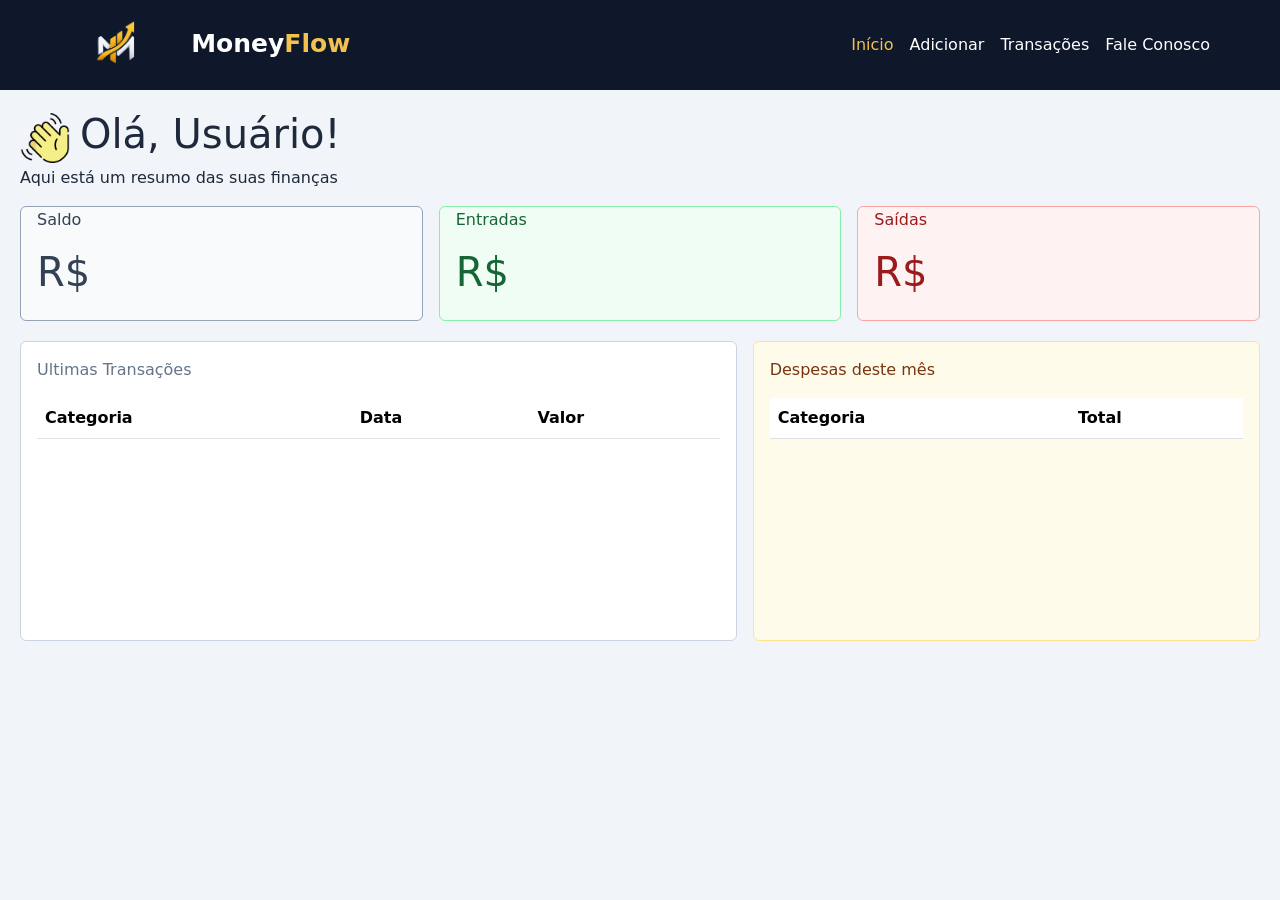
<file: index.html>
<!DOCTYPE html>
<html lang="pt-br">
<head>
    <meta charset="UTF-8">
    <meta name="viewport" content="width=device-width, initial-scale=1.0">
    <link rel="icon" typehref="" href="imgs/favicon-32x32.png">
    <title>MoneyFlow - Gestão Financeira</title>
    <link href="https://cdn.jsdelivr.net/npm/bootstrap@5.3.9/dist/css/bootstrap.min.css" rel="stylesheet" integrity="sha384-yEPZ7jP9S0QKiUQ0m3jjsO4ProIW7wvR9gXkI7JOGa2XVsw53Yke2bsdkBbjmmiX" crossorigin="anonymous">
    <link rel="stylesheet" href="style.css">
</head>
<body>
    <header class="barra">
        <nav class="navbar navbar-expand-lg navbar-dark barra">
            <div class="container-fluid">

                <!-- Logo e nome -->
                <a class="navbar-brand" href="index.html">
                    <img src="imgs/logo.png" alt="MoneyFlow" width="40">
                    Money<span>Flow</span>
                </a>

                <!-- Botão para celular -->
                <button class="navbar-toggler" type="button"
                        data-bs-toggle="collapse"
                        data-bs-target="#navbarNav"
                        aria-controls="navbarNav"
                        aria-expanded="false"
                        aria-label="Abrir menu">

                    <span class="navbar-toggler-icon"></span>
                </button>

                <!-- Links -->
                <div class="collapse navbar-collapse" id="navbarNav">

                    <ul class="navbar-nav ms-auto">

                        <li class="nav-item">
                            <a class="nav-link active" href="index.html">
                                Início
                            </a>
                        </li>

                        <li class="nav-item">
                            <a class="nav-link" href="#"
                            onclick="openmodaladicionar(); return false"><!-- return false impede o comportamento do link -->
                                Adicionar
                            </a>
                        </li>

                        <li class="nav-item">
                            <a class="nav-link" href="#"
                            onclick="openmodaltransacoes(); return false">
                                Transações
                            </a>
                        </li>

                        <li class="nav-item">
                            <a class="nav-link" href="form.html">
                                Fale Conosco
                            </a>
                        </li>

                    </ul>
                </div>
            </div>
        </nav>

    </header>

    <main>
        <div class="saudacao">
            <img src="imgs/ola.png" alt="Acenar" srcset="" id="acenar">
            <h1>Olá, Usuário!</h1>
        </div>
        <p>Aqui está um resumo das suas finanças</p>
        <div class="row g-3"> <!-- row cria os card para 3 cards -->
            <div class="col-12 col-md-4"> <!-- col define espaçamento entre as colunas, e em telas media(md) ocupa so 4 -->
                <div id="saldo" class="card p-3">
                    <p>Saldo</p>
                    <h1>R$</h1> 
                </div>
            </div>
            <div class="col-12 col-md-4">
                <div id="entradas" class="card p-3">
                    <p>Entradas</p>
                    <h1>R$</h1>
                </div>
            </div>
            <div class="col-12 col-md-4">
                <div id="saidas" class="card p-3">
                    <p>Saídas</p>
                    <h1>R$</h1>
                </div>
            </div>
        </div>
        <div class="row g-3 mt-1">
            <div class="col-12 col-lg-7">
                <div id="ultimastransacoes" class="card p-3  h-100">
                    <p>Ultimas Transações</p>
                    <div class="table-responsive">
                        <table class="table table-hover align-middle mb-0">
                            <thead>
                                <tr>
                                    <th class="transacoes">Categoria</th>
                                    <th class="transacoes">Data</th>
                                    <th class="transacoes">Valor</th>
                                </tr>
                            </thead>

                            <tbody id="listatransacoes">

                            </tbody>
                        </table>
                    </div>
                </div>
            </div>
            <div class="col-12 col-lg-5">
                <div id="despesasmes" class="card p-3  h-100">
                    <p>Despesas deste mês</p>
                    <div class="table-responsive">
                        <table class="table table-hover">
                            <thead>
                                <tr>
                                    <th class="despesas">Categoria</th>
                                    <th class="despesas">Total</th>
                                </tr>
                            </thead>

                            <tbody id="listadespesas">

                            </tbody>
                        </table>
                    </div>
                </div>
            </div>
        </div>
    </main>

<dialog id="modaltransacoes">
    <h1>Adicionar Transação</h1>
    <form>
        <label for="">Valor:</label>
        <input type="number" name="" id="valortransacao">

        <label for="">Categoria:</label>
        <select name="" id="categoriastransacoes">
        <option value="alimentacao">Alimentação</option>
        <option value="transporte">Transporte</option>
        <option value="lazer">Lazer</option>
        <option value="Faculdade">Faculdade</option>
        </select>
        <button type="button" onclick="transacoes()">Adicionar</button>
    </form>
</dialog>

<dialog id="modaladicionar">
    <h1>Adicionar</h1>
    <form>
        <label for="">Valor:</label>
        <input type="number" name="" id="valoradicionar">

        <label for="">Categoria:</label>
        <select name="" id="categoriasadicionar">
        <option value="alimentacao">Alimentação</option>
        <option value="transporte">Transporte</option>
        <option value="lazer">Lazer</option>
        <option value="Faculdade">Faculdade</option>
        </select>
        <button type="button" onclick="adicionar()">Adicionar</button>
    </form>
</dialog>
    <script src="script.js"></script>
    <script src="https://cdn.jsdelivr.net/npm/bootstrap@5.3.9/dist/js/bootstrap.bundle.min.js" integrity="sha384-WyOxWvTyr1QaMPfiPJSv76iReVthorl5uWlFtZPyK0IEB0hGzo9y5Bp9mYanr8Bu" crossorigin="anonymous"></script>
</body>
</html>
</file>
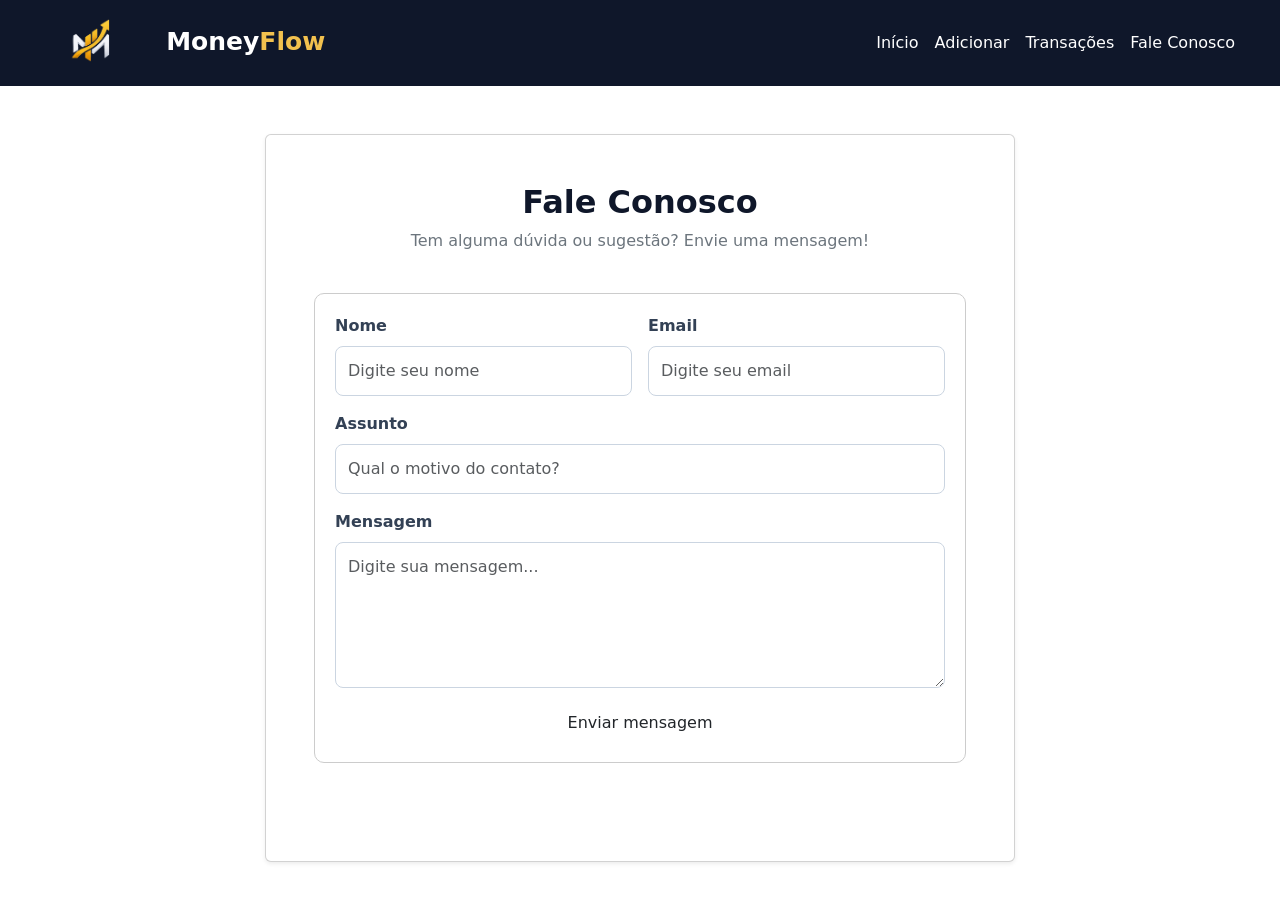
<file: form.html>
<!DOCTYPE html>
<html lang="pt-br">
<head>
    <meta charset="UTF-8">
    <meta name="viewport" content="width=device-width, initial-scale=1.0">
    <link rel="stylesheet" href="style.css">
    <link rel="icon" typehref="" href="imgs/favicon-32x32.png">
    <title>MoneyFlow - Gestão Financeira</title>
    <link href="https://cdn.jsdelivr.net/npm/bootstrap@5.3.9/dist/css/bootstrap.min.css" rel="stylesheet" integrity="sha384-yEPZ7jP9S0QKiUQ0m3jjsO4ProIW7wvR9gXkI7JOGa2XVsw53Yke2bsdkBbjmmiX" crossorigin="anonymous">
</head>
<body>
    <header class="barra">
        <nav class="navbar navbar-expand-lg navbar-dark barra">
            <div class="container-fluid">

                <!-- Logo e nome -->
                <a class="navbar-brand" href="index.html">
                    <img src="imgs/logo.png" alt="MoneyFlow" width="40">
                    Money<span>Flow</span>
                </a>

                <!-- Botão para celular -->
                <button class="navbar-toggler" type="button"
                        data-bs-toggle="collapse"
                        data-bs-target="#navbarNav"
                        aria-controls="navbarNav"
                        aria-expanded="false"
                        aria-label="Abrir menu">

                    <span class="navbar-toggler-icon"></span>
                </button>

                <!-- Links -->
                <div class="collapse navbar-collapse" id="navbarNav">

                    <ul class="navbar-nav ms-auto">

                        <li class="nav-item">
                            <a class="nav-link active" href="index.html">
                                Início
                            </a>
                        </li>

                        <li class="nav-item">
                            <a class="nav-link" href="#"
                            onclick="openmodaladicionar(); return false">
                                Adicionar
                            </a>
                        </li>

                        <li class="nav-item">
                            <a class="nav-link" href="#"
                            onclick="openmodaltransacoes(); return false">
                                Transações
                            </a>
                        </li>

                        <li class="nav-item">
                            <a class="nav-link" href="form.html">
                                Fale Conosco
                            </a>
                        </li>

                    </ul>
                </div>
            </div>
        </nav>
    </header>

    <main class="container py-5">

        <div class="form-contato card shadow-sm mx-auto p-4 p-md-5">

            <div class="text-center mb-4">
                <h2 class="fw-bold">Fale Conosco</h2>
                <p class="text-secondary">
                    Tem alguma dúvida ou sugestão? Envie uma mensagem!
                </p>
            </div>

            <form action="">

                <!-- Nome e Email -->
                <div class="row g-3">

                    <div class="col-12 col-md-6">
                        <label for="nome" class="form-label">
                            Nome
                        </label>

                        <input type="text"
                            class="form-control"
                            id="nome"
                            name="nome"
                            placeholder="Digite seu nome"
                            required>
                    </div>

                    <div class="col-12 col-md-6">
                        <label for="email" class="form-label">
                            Email
                        </label>

                        <input type="email"
                            class="form-control"
                            id="email"
                            name="email"
                            placeholder="Digite seu email"
                            required>
                    </div>

                    <!-- Assunto -->
                    <div class="col-12">
                        <label for="assunto" class="form-label">
                            Assunto
                        </label>

                        <input type="text"
                            class="form-control"
                            id="assunto"
                            name="assunto"
                            placeholder="Qual o motivo do contato?"
                            required>
                    </div>

                    <!-- Mensagem -->
                    <div class="col-12">
                        <label for="mensagem" class="form-label">
                            Mensagem
                        </label>

                        <textarea class="form-control"
                                id="mensagem"
                                name="mensagem"
                                rows="5"
                                placeholder="Digite sua mensagem..."
                                required></textarea>
                    </div>

                    <!-- Botão -->
                    <div class="col-12">
                        <button type="submit"
                                class="btn btn-enviar w-100">
                            Enviar mensagem
                        </button>
                    </div>

                </div>

            </form>

        </div>

    </main>
    <script src="https://cdn.jsdelivr.net/npm/bootstrap@5.3.9/dist/js/bootstrap.bundle.min.js" integrity="sha384-WyOxWvTyr1QaMPfiPJSv76iReVthorl5uWlFtZPyK0IEB0hGzo9y5Bp9mYanr8Bu" crossorigin="anonymous"></script>
</body>
</html>
</file>
<file: style.css>
body {
    margin: 0;
    padding: 0;
    background-color: #F1F5F9;
    color: #1E293B;
}


p {
    margin-top: -15px;
}

.saudacao{
    margin-bottom: 15px;
    align-items: center;
    display: flex;
    gap: 10px;
}/* Foi colocado uma logo de saudação, e para ficar na mesma linha do h1, colquei iten align center */
.saudacao img{
    width: 50px;
}


main {
    margin-top: 0; 
    padding: 20px;
}
/* coloquei margin top e padding para que o conteudo nao fique em baixo da barra de manu */

form  h1{
    text-align: center;
}

form {
    display: flex;
    flex-direction: column;
    border: 1px solid #ccc;
    border-radius: 10px;
    color: #333;
    margin: 0 auto;
    padding: 20px;
    margin-bottom: 50px;
    gap: 12px;
}

nav a img{
    margin-right: 5px;
    margin-top: -5px;
    height: 25px;
    width: 25px;
}
.container-caixas{
    display: flex;
    flex-direction: row;
    gap: 35px;
}

.caixa {
    display: flex;
    flex-direction: column;
    background-color: #FFFFFF;
    border: 1px solid #CBD5E1;
    border-radius: 10px;
    padding: 20px;
    height: 150px;
    width: 450px;
}
.caixa p {
    margin-top: 2px;
}
#saldo{
    border: 1px solid #94A3B8;
    background-color: #F8FAFC;
    color: #334155
}
#entradas {
    border: 1px solid #86EFAC;
    background-color: #F0FDF4;
    color: #166534;
}
#saidas {
    border: 1px solid #FCA5A5;
    background-color: #FEF2F2;
    color: #991B1B;
}


.caixa2 p {
    margin-top: 2px;
}



dialog h1{
    font-family: Optima, sans-serif;
    font-style: normal;
    text-align: center;
}

dialog::backdrop{
    background: rgba(15, 23, 42, 0.5);
}

dialog {
    border: none;
    border-radius: 5px;
    width: 70%;
}

select {
    padding: 10px 20px;
    width: 343px;
    border: 1px solid #111c2e;
    border-radius: 13px;
    margin: auto;
    background-color: white;
    color: #1E293B;
}

button {
    padding: 10px 20px;
    width: 343px;
    border: 1px solid #111c2e;
    border-radius: 13px;
    margin: auto;
    background-color: white;
    color: #1E293B;
}


#ultimastransacoes {
    background-color: #FFFFFF;
    border: 1px solid #CBD5E1;
    color: #64748B;
}

#ultimastransacoes h5 {
    color: #1E293B;
}

#despesasmes {
    background-color: #FFFBEB;
    border: 1px solid #FDE68A;
    color: #78350F;
}

#despesasmes h5 {
    color: #92400E;
}

/* Corrige a margem dos títulos e parágrafos dos cards */
#ultimastransacoes p,
#despesasmes p {
    margin-top: 0;
}

#ultimastransacoes ,
#despesasmes{
    min-height: 300px;
}


.barra {
    background-color: #0F172A;
    position: sticky;
    top: 0;
    z-index: 1000;
    padding: 10px 25px;
}

.barra .navbar-brand {
    font-size: 25px;
    font-weight: bold;
    color: white;
}

.barra .navbar-brand span {
    color: #F2C14E;
}
.navbar-brand img{
    height: 45px;
    width: auto;
    max-width: 180px;
    margin-right: 160px;
}
.barra .navbar-brand img {
    margin-right: 8px;
}

.barra .nav-link {
    color: white;
    padding: 10px 15px;
}

.barra .nav-link:hover {
    color: #F2C14E;
}

.barra .nav-link.active {
    color: #F2C14E;
}


/* Formulário de contato */

.form-contato {
    max-width: 750px;
    width: 100%;
    background-color: #FFFFFF;
    border: 1px solid #CBD5E1;
    border-radius: 15px;
}

.form-contato h2 {
    color: #0F172A;
}

.form-contato .form-label {
    color: #334155;
    font-weight: 600;
}

.form-contato .form-control {
    border: 1px solid #CBD5E1;
    border-radius: 8px;
    padding: 12px;
}

.form-contato .form-control:focus {
    border-color: #F2C14E;
    box-shadow: 0 0 0 0.2rem rgba(242, 193, 78, 0.20);
}

.btn-enviar {
    background-color: #0F172A;
    color: white;
    padding: 12px;
    font-weight: 600;
    border-radius: 8px;
}

.btn-enviar:hover {
    background-color: #334155;
    color: #F2C14E;
}
</file>
